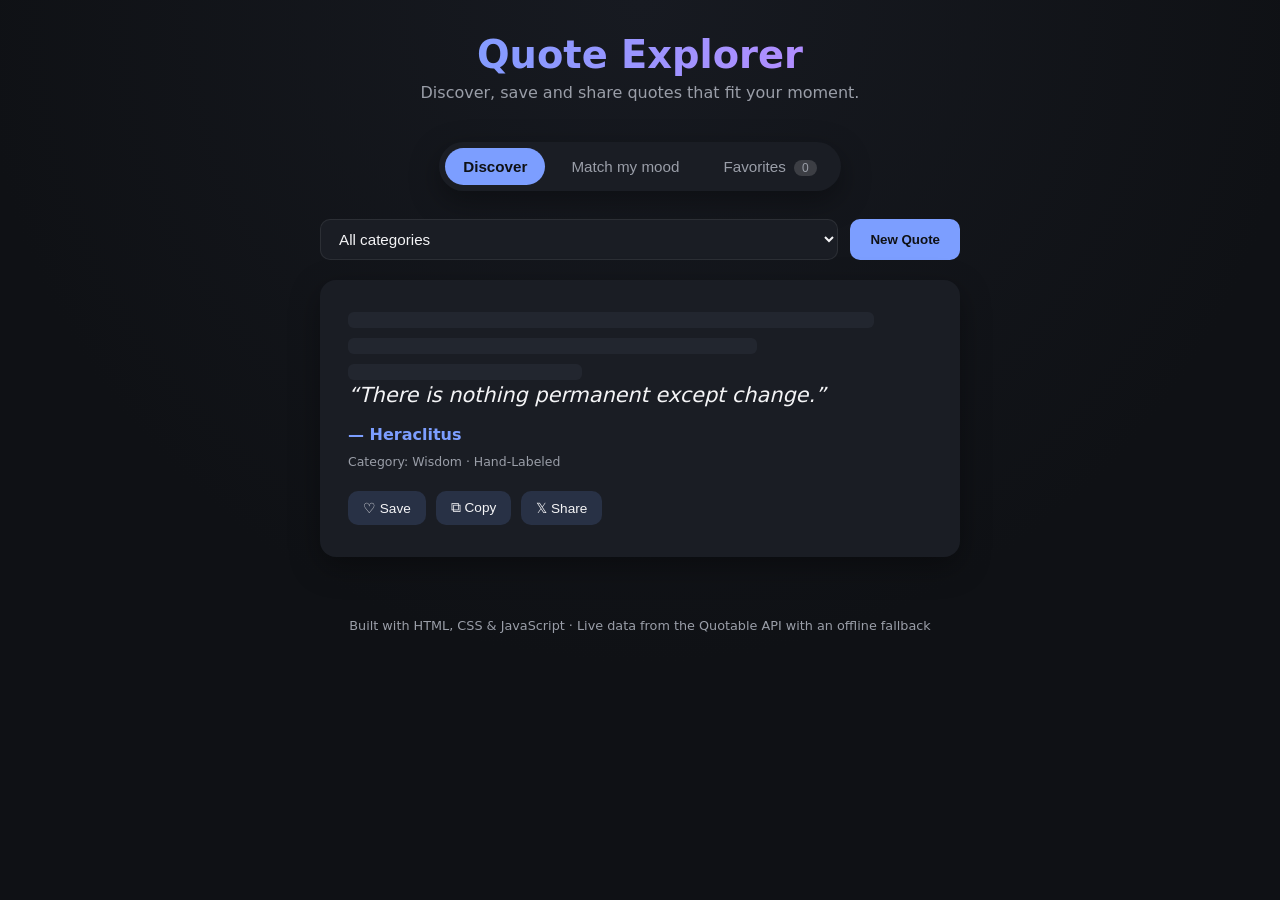
<file: index.html>
<!DOCTYPE html>
<html lang="en">
<head>
<meta charset="UTF-8" />
<meta name="viewport" content="width=device-width, initial-scale=1.0" />
<title>Quote Explorer</title>
<link rel="stylesheet" href="style.css" />
</head>
<body>

  <header class="app-header">
    <h1>Quote Explorer</h1>
    <p class="tagline">Discover, save and share quotes that fit your moment.</p>
  </header>

  <nav class="tabs" role="tablist">
    <button class="tab-btn active" data-tab="discover" role="tab" aria-selected="true">Discover</button>
    <button class="tab-btn" data-tab="mood" role="tab" aria-selected="false">Match my mood</button>
    <button class="tab-btn" data-tab="favorites" role="tab" aria-selected="false">
      Favorites <span id="favCount" class="badge">0</span>
    </button>
  </nav>

  <main>
    <!-- DISCOVER TAB -->
    <section id="discover" class="tab-panel active">
      <div class="controls">
        <label for="categorySelect" class="visually-hidden">Category</label>
        <select id="categorySelect">
          <option value="all">All categories</option>
          <option value="motivation">Motivation</option>
          <option value="philosophy">Philosophy</option>
          <option value="literature">Literature</option>
          <option value="wisdom">Wisdom</option>
          <option value="happiness">Happiness</option>
          <option value="life">Life</option>
        </select>
        <button id="newQuoteBtn" class="primary-btn">New Quote</button>
      </div>

      <div id="quoteCard" class="quote-card" aria-live="polite">
        <div id="skeleton" class="skeleton" hidden>
          <div class="skeleton-line long"></div>
          <div class="skeleton-line medium"></div>
          <div class="skeleton-line short"></div>
        </div>

        <blockquote id="quoteText" class="quote-text"></blockquote>
        <p id="quoteAuthor" class="quote-author"></p>

        <p id="quoteMeta" class="quote-meta"></p>

        <div class="card-actions">
          <button id="favBtn" class="icon-btn" title="Save to favorites" aria-pressed="false">♡ Save</button>
          <button id="copyBtn" class="icon-btn" title="Copy quote">⧉ Copy</button>
          <button id="twitterBtn" class="icon-btn" title="Share on Twitter">𝕏 Share</button>
        </div>
      </div>
    </section>

    <!-- MOOD TAB -->
    <section id="mood" class="tab-panel">
      <p class="section-intro">Tell me how you're feeling or what you're facing, and I'll match a quote to it.</p>
      <form id="moodForm" class="mood-form">
        <input
          type="text"
          id="moodInput"
          placeholder="e.g. stressed about exams, need motivation, feeling low..."
          autocomplete="off"
        />
        <button type="submit" class="primary-btn">Find a quote</button>
      </form>

      <div class="mood-chips">
        <button type="button" class="chip" data-mood="stressed about work">Stressed</button>
        <button type="button" class="chip" data-mood="need motivation to start">Unmotivated</button>
        <button type="button" class="chip" data-mood="feeling low and sad">Feeling low</button>
        <button type="button" class="chip" data-mood="lost confidence in myself">Low confidence</button>
        <button type="button" class="chip" data-mood="thinking about life and purpose">Reflective</button>
      </div>

      <div id="moodResult" class="quote-card mood-result" hidden aria-live="polite">
        <blockquote id="moodQuoteText" class="quote-text"></blockquote>
        <p id="moodQuoteAuthor" class="quote-author"></p>
        <p id="moodExplanation" class="mood-explanation"></p>
        <div class="card-actions">
          <button id="moodFavBtn" class="icon-btn" title="Save to favorites" aria-pressed="false">♡ Save</button>
          <button id="moodCopyBtn" class="icon-btn" title="Copy quote">⧉ Copy</button>
          <button id="moodTwitterBtn" class="icon-btn" title="Share on Twitter">𝕏 Share</button>
        </div>
      </div>
    </section>

    <!-- FAVORITES TAB -->
    <section id="favorites" class="tab-panel">
      <p class="section-intro">Quotes you've saved, stored locally in this browser.</p>
      <div id="favoritesList" class="favorites-list"></div>
      <p id="emptyFavorites" class="empty-state" hidden>No favorites yet — save a quote from Discover or Match my mood.</p>
    </section>
  </main>

  <footer class="app-footer">
    <p>Built with HTML, CSS &amp; JavaScript · Live data from the Quotable API with an offline fallback</p>
  </footer>

  <script src="script.js"></script>
</body>
</html>
</file>
<file: style.css>
:root {
  --bg: #0f1115;
  --surface: #1a1d24;
  --surface-hover: #22262f;
  --text: #f4f4f6;
  --text-muted: #9a9ea8;
  --accent: #7c9eff;
  --accent-soft: rgba(124, 158, 255, 0.15);
  --danger: #ff6b6b;
  --radius: 16px;
  --shadow: 0 10px 30px rgba(0, 0, 0, 0.35);
  font-family: 'Segoe UI', system-ui, -apple-system, sans-serif;
}

* { box-sizing: border-box; }

body {
  margin: 0;
  min-height: 100vh;
  background: radial-gradient(circle at top, #171a21, var(--bg) 60%);
  color: var(--text);
  display: flex;
  flex-direction: column;
  align-items: center;
  padding: 32px 16px 64px;
}

.visually-hidden {
  position: absolute;
  width: 1px; height: 1px;
  overflow: hidden;
  clip: rect(0 0 0 0);
}

.app-header {
  text-align: center;
  margin-bottom: 24px;
  animation: fadeDown 0.6s ease both;
}

.app-header h1 {
  margin: 0;
  font-size: clamp(1.8rem, 4vw, 2.4rem);
  background: linear-gradient(90deg, var(--accent), #b98bff);
  -webkit-background-clip: text;
  background-clip: text;
  color: transparent;
}

.tagline {
  color: var(--text-muted);
  margin-top: 6px;
}

.tabs {
  display: flex;
  gap: 8px;
  background: var(--surface);
  padding: 6px;
  border-radius: 999px;
  margin-bottom: 28px;
  box-shadow: var(--shadow);
}

.tab-btn {
  border: none;
  background: transparent;
  color: var(--text-muted);
  padding: 10px 18px;
  border-radius: 999px;
  cursor: pointer;
  font-size: 0.95rem;
  transition: background 0.25s ease, color 0.25s ease;
}

.tab-btn:hover { color: var(--text); }

.tab-btn.active {
  background: var(--accent);
  color: #0f1115;
  font-weight: 600;
}

.badge {
  background: rgba(255,255,255,0.15);
  border-radius: 999px;
  padding: 1px 8px;
  font-size: 0.75rem;
  margin-left: 4px;
}

.tab-btn.active .badge { background: rgba(0,0,0,0.15); }

main {
  width: 100%;
  max-width: 640px;
}

.tab-panel { display: none; animation: fadeUp 0.4s ease both; }
.tab-panel.active { display: block; }

.controls {
  display: flex;
  gap: 12px;
  margin-bottom: 20px;
  flex-wrap: wrap;
}

select, input[type="text"] {
  flex: 1;
  min-width: 160px;
  background: var(--surface);
  color: var(--text);
  border: 1px solid rgba(255,255,255,0.08);
  border-radius: 10px;
  padding: 10px 14px;
  font-size: 0.95rem;
}

select:focus, input[type="text"]:focus {
  outline: none;
  border-color: var(--accent);
}

.primary-btn {
  background: var(--accent);
  color: #0f1115;
  border: none;
  padding: 10px 20px;
  border-radius: 10px;
  font-weight: 600;
  cursor: pointer;
  transition: transform 0.15s ease, opacity 0.15s ease;
}

.primary-btn:hover { transform: translateY(-1px); opacity: 0.92; }
.primary-btn:active { transform: translateY(0); }

.quote-card {
  background: var(--surface);
  border-radius: var(--radius);
  padding: 32px 28px;
  box-shadow: var(--shadow);
  min-height: 160px;
  position: relative;
  animation: fadeIn 0.5s ease;
}

.quote-text {
  font-size: 1.3rem;
  line-height: 1.5;
  margin: 0 0 14px;
  font-style: italic;
}

.quote-text::before { content: "“"; }
.quote-text::after { content: "”"; }

.quote-author {
  color: var(--accent);
  font-weight: 600;
  margin: 0;
}

.quote-meta {
  margin: 10px 0 0;
  font-size: 0.78rem;
  color: var(--text-muted);
  text-transform: capitalize;
}

.card-actions {
  display: flex;
  gap: 10px;
  margin-top: 22px;
  flex-wrap: wrap;
}

.icon-btn {
  background: var(--accent-soft);
  color: var(--text);
  border: 1px solid transparent;
  border-radius: 10px;
  padding: 8px 14px;
  cursor: pointer;
  font-size: 0.85rem;
  transition: background 0.2s ease, border-color 0.2s ease, transform 0.15s ease;
}

.icon-btn:hover { border-color: var(--accent); transform: translateY(-1px); }
.icon-btn.active { background: var(--accent); color: #0f1115; }

.icon-btn.copied::after {
  content: " ✓";
}

/* Skeleton loading state */
.skeleton { display: flex; flex-direction: column; gap: 10px; }
.skeleton-line {
  height: 16px;
  border-radius: 6px;
  background: linear-gradient(90deg, #22262f 25%, #2b3040 37%, #22262f 63%);
  background-size: 400% 100%;
  animation: shimmer 1.4s ease infinite;
}
.skeleton-line.long { width: 90%; }
.skeleton-line.medium { width: 70%; }
.skeleton-line.short { width: 40%; }

@keyframes shimmer {
  0% { background-position: 100% 0; }
  100% { background-position: -100% 0; }
}

/* Mood tab */
.section-intro {
  color: var(--text-muted);
  margin-bottom: 16px;
}

.mood-form {
  display: flex;
  gap: 10px;
  margin-bottom: 16px;
  flex-wrap: wrap;
}

.mood-chips {
  display: flex;
  flex-wrap: wrap;
  gap: 8px;
  margin-bottom: 24px;
}

.chip {
  background: var(--surface);
  color: var(--text-muted);
  border: 1px solid rgba(255,255,255,0.08);
  padding: 6px 14px;
  border-radius: 999px;
  font-size: 0.82rem;
  cursor: pointer;
  transition: all 0.2s ease;
}

.chip:hover {
  color: var(--text);
  border-color: var(--accent);
}

.mood-explanation {
  margin-top: 14px;
  padding-top: 14px;
  border-top: 1px solid rgba(255,255,255,0.08);
  color: var(--text-muted);
  font-size: 0.9rem;
}

/* Favorites */
.favorites-list {
  display: flex;
  flex-direction: column;
  gap: 14px;
}

.favorite-item {
  background: var(--surface);
  border-radius: 12px;
  padding: 18px 20px;
  animation: fadeIn 0.4s ease;
  position: relative;
}

.favorite-item p.quote-text { font-size: 1.05rem; }

.remove-fav {
  position: absolute;
  top: 14px;
  right: 14px;
  background: none;
  border: none;
  color: var(--text-muted);
  cursor: pointer;
  font-size: 0.85rem;
}

.remove-fav:hover { color: var(--danger); }

.empty-state {
  color: var(--text-muted);
  text-align: center;
  padding: 40px 0;
}

.app-footer {
  margin-top: 48px;
  color: var(--text-muted);
  font-size: 0.8rem;
  text-align: center;
}

@keyframes fadeIn {
  from { opacity: 0; transform: translateY(8px); }
  to { opacity: 1; transform: translateY(0); }
}
@keyframes fadeDown {
  from { opacity: 0; transform: translateY(-10px); }
  to { opacity: 1; transform: translateY(0); }
}
@keyframes fadeUp {
  from { opacity: 0; transform: translateY(10px); }
  to { opacity: 1; transform: translateY(0); }
}

@media (max-width: 480px) {
  .quote-card { padding: 24px 18px; }
  .quote-text { font-size: 1.1rem; }
  .tabs { width: 100%; justify-content: space-between; }
  .tab-btn { padding: 8px 10px; font-size: 0.85rem; }
}
</file>
